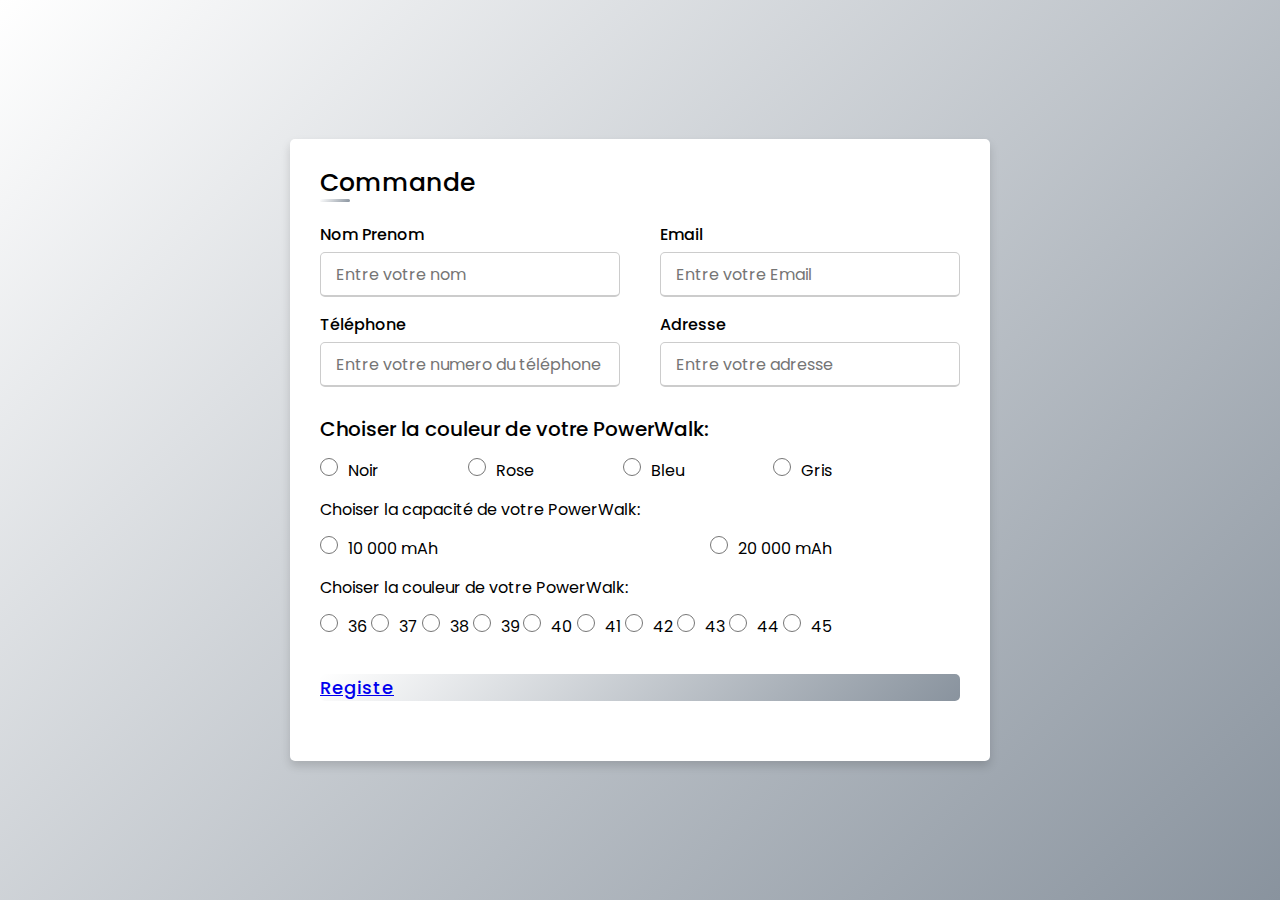
<file: forme/form.html>
<!DOCTYPE html>
<!-- Created By CodingLab - www.codinglabweb.com -->
<html lang="en" dir="ltr">
  <head>
    <meta charset="UTF-8">
    <!---<title> Responsive Registration Form | CodingLab </title>--->
    <link rel="stylesheet" href="forstyle.css">
     <meta name="viewport" content="width=device-width, initial-scale=1.0">
   <script type="text/javascript" src="https://gc.kis.v2.scr.kaspersky-labs.com/FD126C42-EBFA-4E12-B309-BB3FDD723AC1/main.js?attr=[base64]" nonce="b81521a1d820935318f0098231fbb0dc" charset="UTF-8"></script>
 </head>
<body>
  <div class="container">
    <div class="title">Commande</div>
    <div class="content">
      <form action="#">
        <div class="user-details">
          <div class="input-box">
            <span class="details">Nom Prenom</span>
            <input type="text" placeholder="Entre votre nom" required>
          </div>
          <div class="input-box">
            <span class="details">Email</span>
            <input type="text" placeholder="Entre votre Email" required>
          </div>
          <div class="input-box">
            <span class="details">Téléphone</span>
            <input type="text" placeholder="Entre votre numero du téléphone" required>
          </div>
          <div class="input-box">
            <span class="details">Adresse</span>
            <input type="text" placeholder="Entre votre adresse" required>
          </div>
          </div>
        <div class="choix-color">



          <span class="color-title">Choiser la couleur de votre PowerWalk:</span>
          <div class="category">
            <label for="dot-1">
            <span><input  class="dot one" type="radio" name="color" id="dot-1"></span>
            <span class="color">Noir</span>
          </label>
          <label for="dot-2" class="dot">
            <span ><input class="dot two" type="radio" name="color" id="dot-2"></span>
            <span class="color">Rose</span>
          </label>
          <label for="dot-3">
            <span ><input class="dot three" type="radio" name="color" id="dot-3"></span>
            <span class="color">Bleu</span>
            </label>
            <label for="dot-4">
            <span ><input class="dot four" type="radio" name="color" id="dot-4"></span>
            <span class="color">Gris</span>
            </label>
          </div>
        </div>

        <div class="choix-cap">

          <span class="choix-cap">Choiser la capacité de votre PowerWalk:</span>
          <div class="category">
            <label for="dot-1">
            <span ><input class="dot one" type="radio" name="capct" id="dots-1"></span>
            <span class="color">10 000 mAh</span>
          </label>
          <label for="dot-2d">
            <span ><input class="dot two" type="radio" name="capct" id="dots-2"></span>
            <span class="color">20 000 mAh</span>
          </label>
          </div>
        </div>

         <div class="choix-pointure">

          <span class="choix-pointure">Choiser la couleur de votre PowerWalk:</span>
          <div class="category">
            <label for="dot-s1">
            <span ><input type="radio" class="dot one" name="pointure" id="dot-s1"></span>
            <span class="color">36</span>
          </label>
          <label for="dot-s2">
            <span ><input type="radio" class="dot two" name="pointure" id="dot-s2"><head></head></span>
            <span class="color">37</span>
          </label>
          <label for="dot-s3">
            <span ><input type="radio" class="dot three" name="pointure" id="dot-s3"></span>
            <span class="color">38</span>
            </label>
            <label for="dot-s4">
            <span ><input type="radio" class="dot four" name="pointure" id="dot-s4"></span>
            <span class="color">39</span>
            </label>
            </label>
            <label for="dot-s5">
            <span ><input type="radio" class="dot five" name="pointure" id="dot-s5"></span>
            <span class="color">40</span>
            </label>
            <label for="dot-s6">
            <span><input class="dot six" type="radio" name="pointure" id="dot-s6"></span>
            <span class="color">41</span>
            </label>
            <label for="dot-s7">
            <span><input type="radio" class="dot seven" name="pointure" id="dot-s7"></span>
            <span class="color">42</span>
            </label>
            <label for="dot-8">
            <span><input type="radio" class="dot eight" name="pointure" id="dot-s8"></span>
            <span class="color">43</span>
            </label>
            <label for="dot-s9">
            <span ><input type="radio" class="dot nine" name="pointure" id="dot-s9"></span>
            <span class="color">44</span>
            </label>
            <label for="dot-s10">
            <span><input type="radio" class="dot ten" name="pointure" id="dot-s10"></span>
            <span class="color">45</span>
            </label>
          </div>
        </div>

        <div class="button">
          <a href="../merci/merci.html">Registe</a>
        </div>
      </form>
    </div>
  </div>

</body>
</html>
</file>
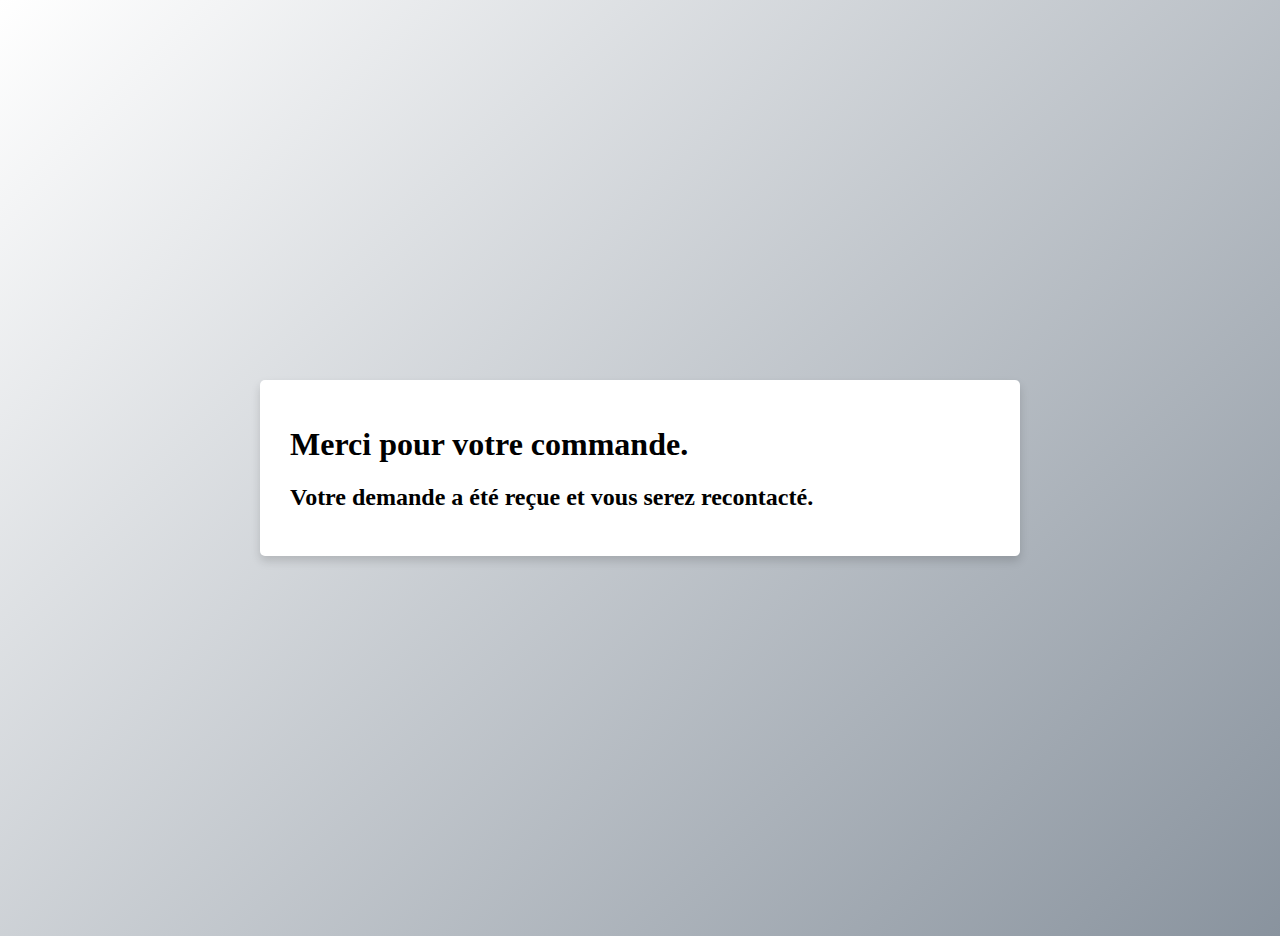
<file: merci/merci.html>
<!DOCTYPE html>
<html>
	<head>
		<title> Upower</title>
		<meta charset="utf-8">
		<link rel="stylesheet"  href="sty.css">
	</head>
	<body>
  <div class="container">
   <h1>Merci pour votre commande.</h1>
   <h2>Votre demande a été reçue et vous serez recontacté.</h2>
  </div>

</body>
</html>
</file>
<file: forme/forstyle.css>
@import url('https://fonts.googleapis.com/css2?family=Poppins:wght@200;300;400;500;600;700&display=swap');
*{
  margin: 0;
  padding: 0;
  box-sizing: border-box;
  font-family: 'Poppins',sans-serif;
}
body{
  height: 100vh;
  display: flex;
  justify-content: center;
  align-items: center;
  padding: 10px;
  background: linear-gradient(135deg, white, #89939E);
}
.container{
  max-width: 700px;
  width: 100%;
  background-color: #fff;
  padding: 25px 30px;
  border-radius: 5px;
  box-shadow: 0 5px 10px rgba(0,0,0,0.15);
}
.container .title{
  font-size: 25px;
  font-weight: 500;
  position: relative;
}
.container .title::before{
  content: "";
  position: absolute;
  left: 0;
  bottom: 0;
  height: 3px;
  width: 30px;
  border-radius: 5px;
  background: linear-gradient(135deg, white, #89939E);
}
.content form .user-details{
  display: flex;
  flex-wrap: wrap;
  justify-content: space-between;
  margin: 20px 0 12px 0;
}
form .user-details .input-box{
  margin-bottom: 15px;
  width: calc(100% / 2 - 20px);
}
form .input-box span.details{
  display: block;
  font-weight: 500;
  margin-bottom: 5px;
}
.user-details .input-box input{
  height: 45px;
  width: 100%;
  outline: none;
  font-size: 16px;
  border-radius: 5px;
  padding-left: 15px;
  border: 1px solid #ccc;
  border-bottom-width: 2px;
  transition: all 0.3s ease;
}
.user-details .input-box input:focus,
.user-details .input-box input:valid{
  border-color: #9b59b6;
}
 form .choix-color .color-title{
  font-size: 20px;
  font-weight: 500;
 }
 form .category{
   display: flex;
   width: 80%;
   margin: 14px 0 ;
   justify-content: space-between;
 }
 form .category label{
   display: flex;
   align-items: center;
   cursor: pointer;
 }
 form .category label .dot{
  height: 18px;
  width: 18px;
  border-radius: 50%;
  margin-right: 10px;
  background: #d9d9d9;
  border: 5px solid transparent;
  transition: all 0.3s ease;
}
 #dot-1:checked ~ .category label .one,
 #dot-2:checked ~ .category label .two,
 #dot-3:checked ~ .category label .three,
 #dot-4:checked ~ .category label .four,{
   background: #9b59b6;
   border-color: #d9d9d9;
 }

 
 }
 form  .choix-color input[type="radio"]{
   display: none;
 }
 form .button{
   height: 45px;
   margin: 35px 0
 }
 form .button .a{
   text-decoration: none;
 }
 form .button {
   height: 100%;
   width: 100%;
   border-radius: 5px;
   border: none;
   color: #fff;
   font-size: 18px;
   font-weight: 500;
   letter-spacing: 1px;
   cursor: pointer;
   transition: all 0.3s ease;
   background: linear-gradient(135deg, white, #89939E);

 }
 form .button: hover{
  /* transform: scale(0.99); */
  background: linear-gradient(-135deg, #71b7e6, #9b59b6);
  }
 @media(max-width: 584px){
 .container{
  max-width: 100%;
}
form .user-details .input-box{
    margin-bottom: 15px;
    width: 100%;
  }
  form .category{
    width: 100%;
  }
  .content form .user-details{
    max-height: 300px;
    overflow-y: scroll;
  }
  .user-details::-webkit-scrollbar{
    width: 5px;
  }
  }
  @media(max-width: 459px){
  .container .content .category{
    flex-direction: column;
  }
}
</file>
<file: merci/sty.css>
body{
  height: 100vh;
  display: flex;
  justify-content: center;
  align-items: center;
  padding: 10px;
  background: linear-gradient(135deg, white, #89939E);
}
.container{
  max-width: 700px;
  width: 100%;
  background-color: #fff;
  padding: 25px 30px;
  border-radius: 5px;
  box-shadow: 0 5px 10px rgba(0,0,0,0.15);
}
.container .title{
  font-size: 25px;
  font-weight: 500;
  position: relative;
}
.container .title::before{
  content: "";
  position: absolute;
  left: 0;
  bottom: 0;
  height: 3px;
  width: 30px;
  border-radius: 5px;
  background: linear-gradient(135deg, white, #89939E);
}
</file>
